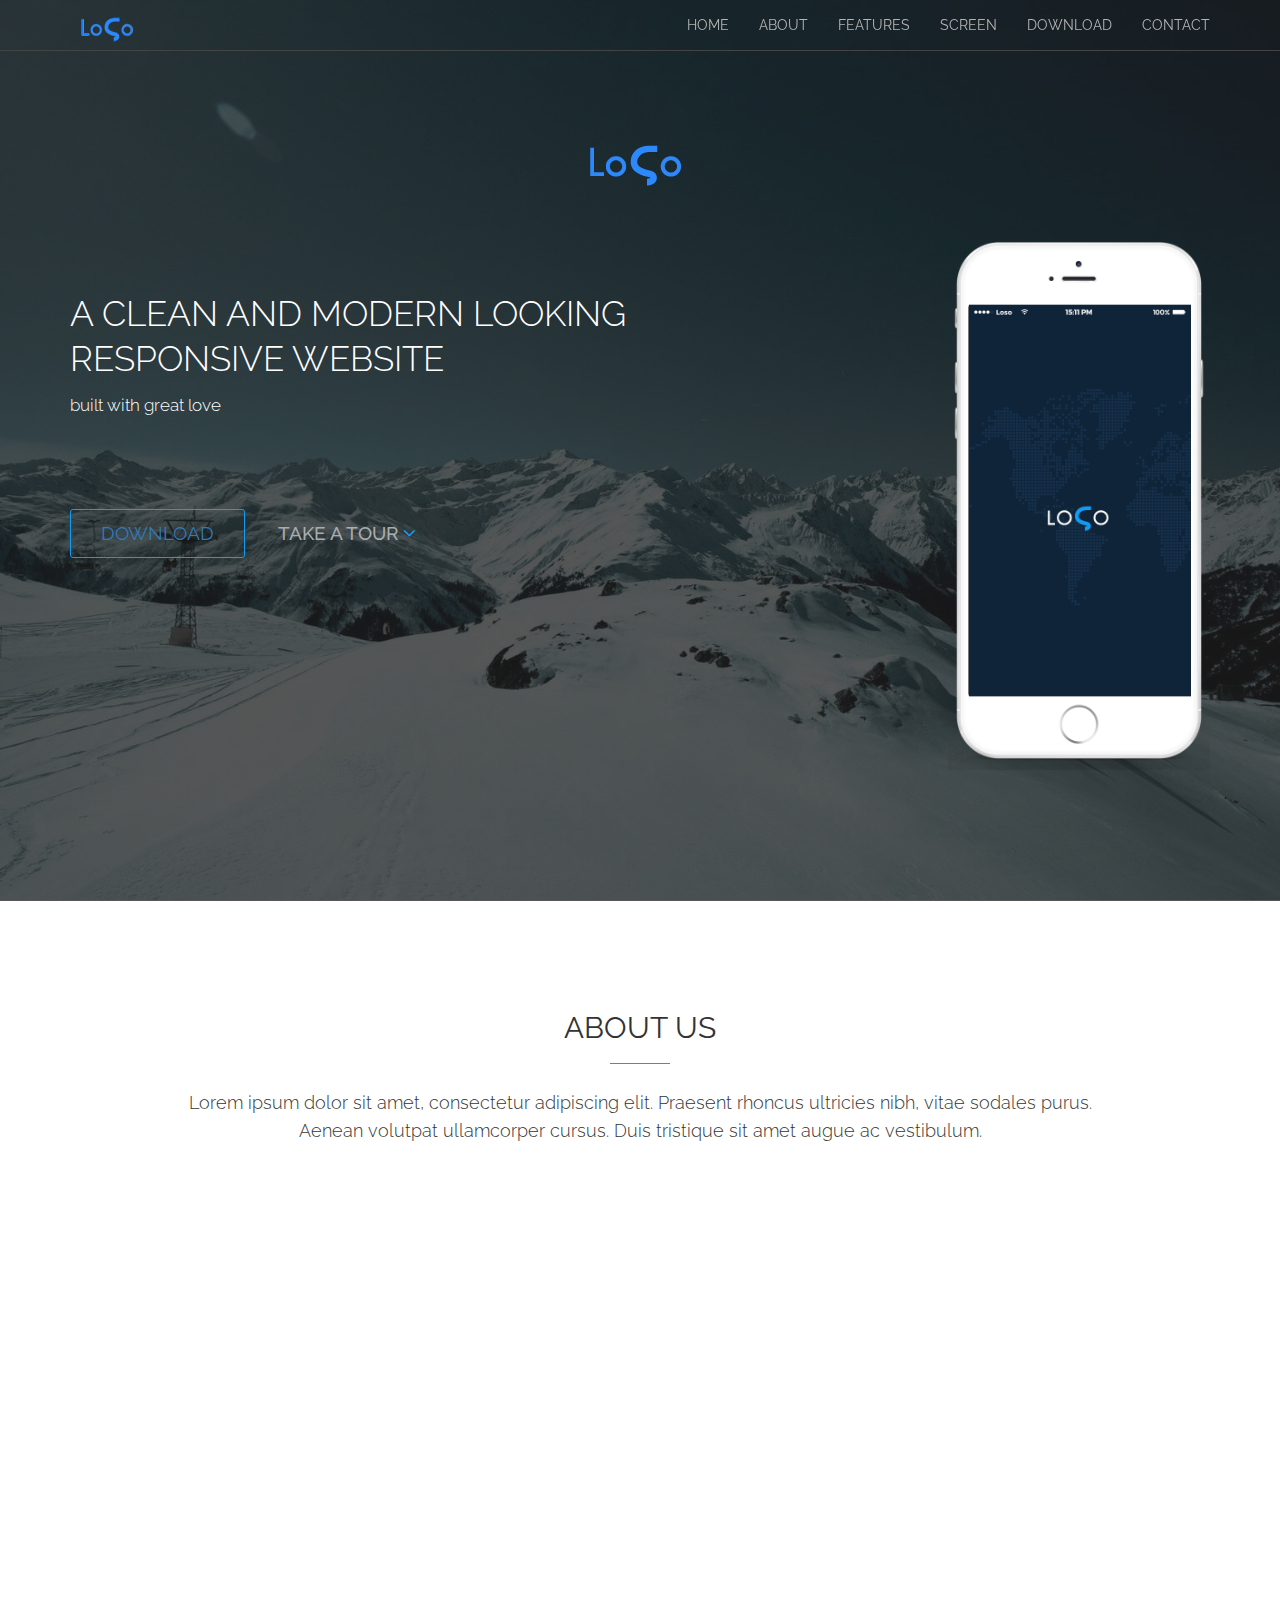
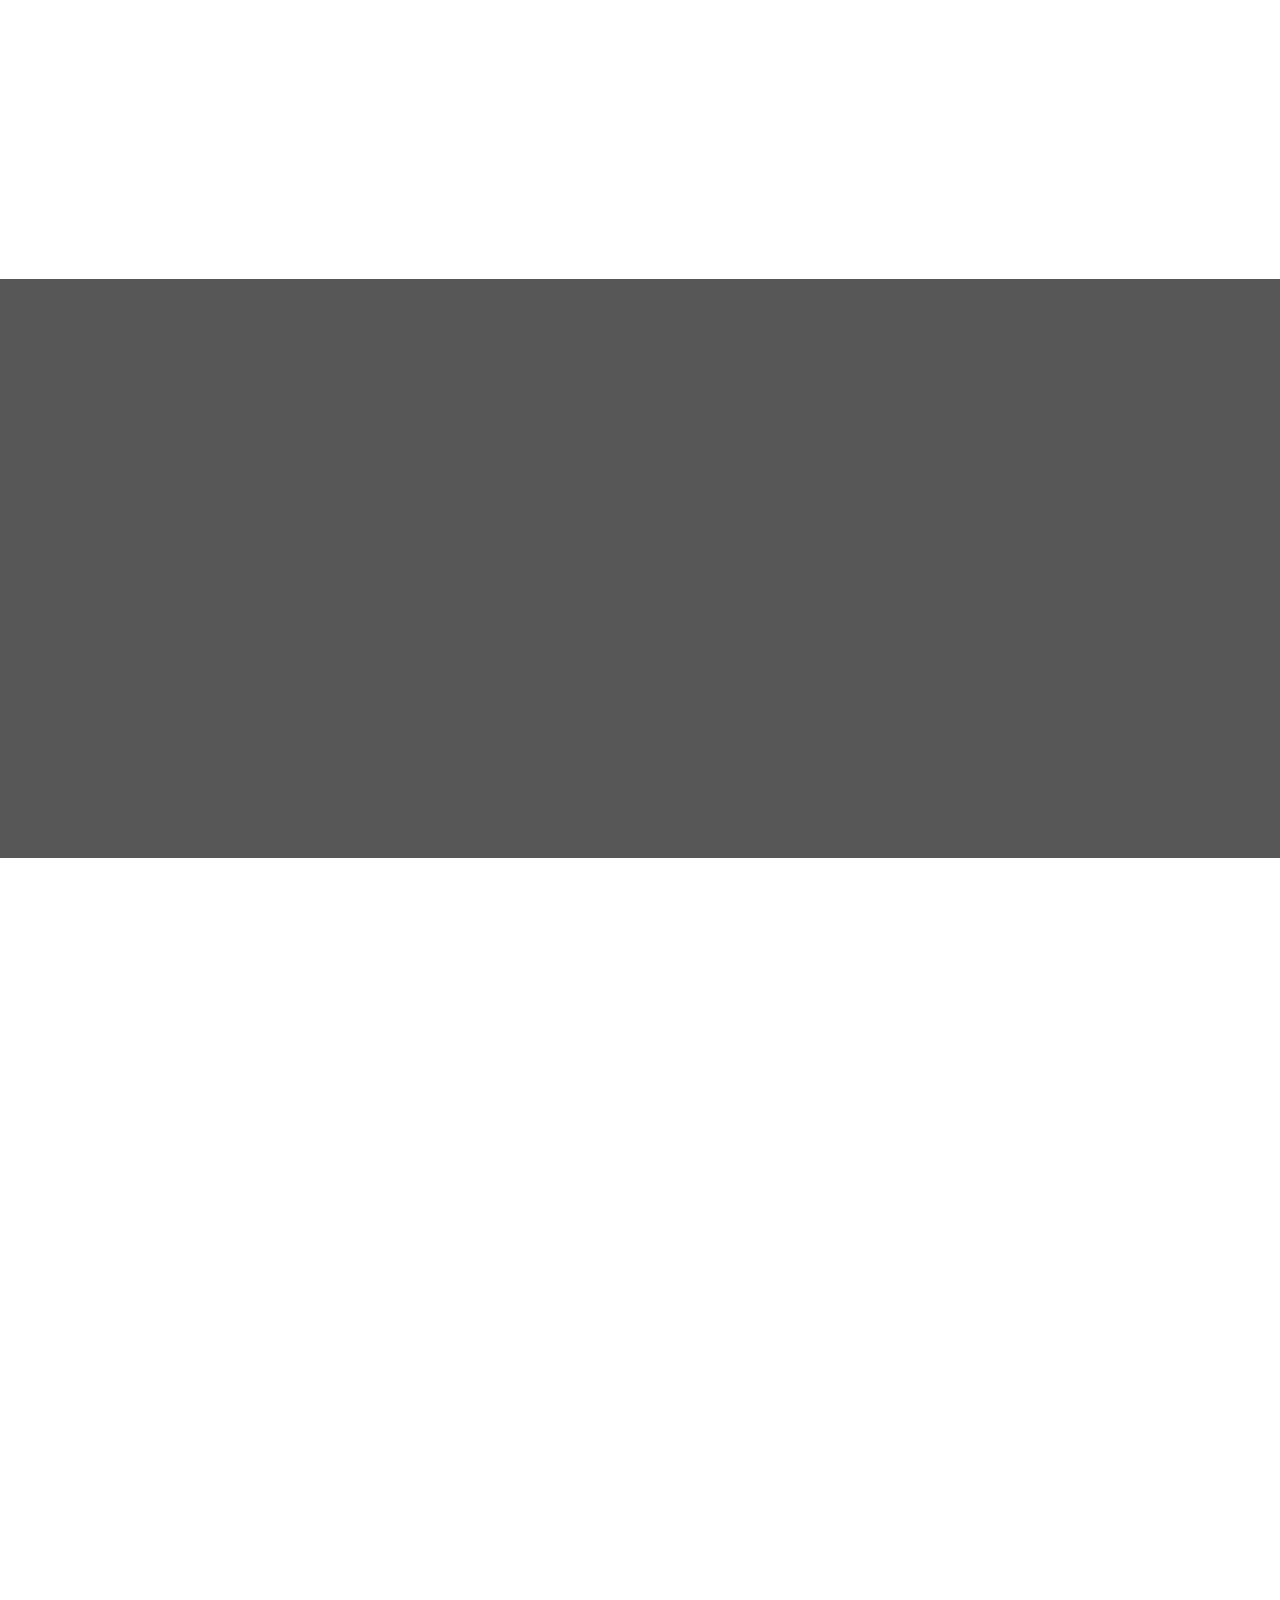
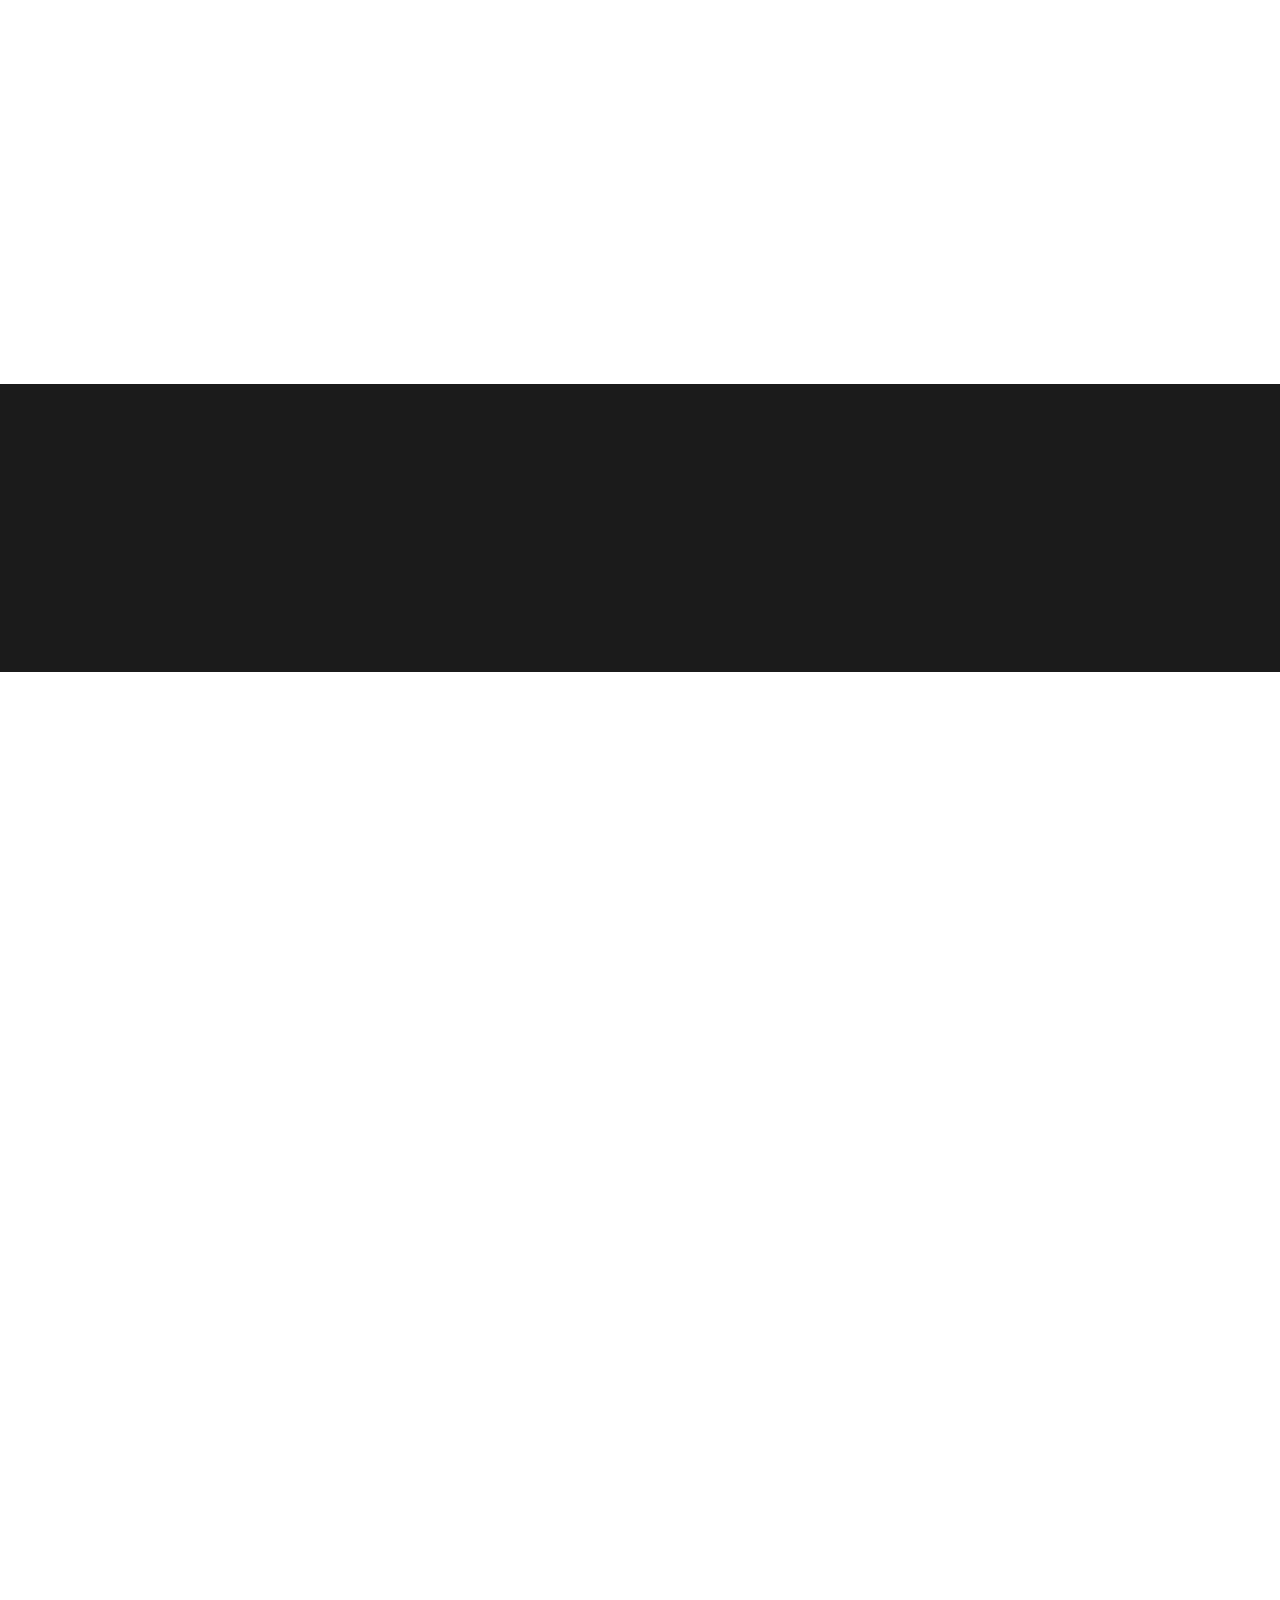
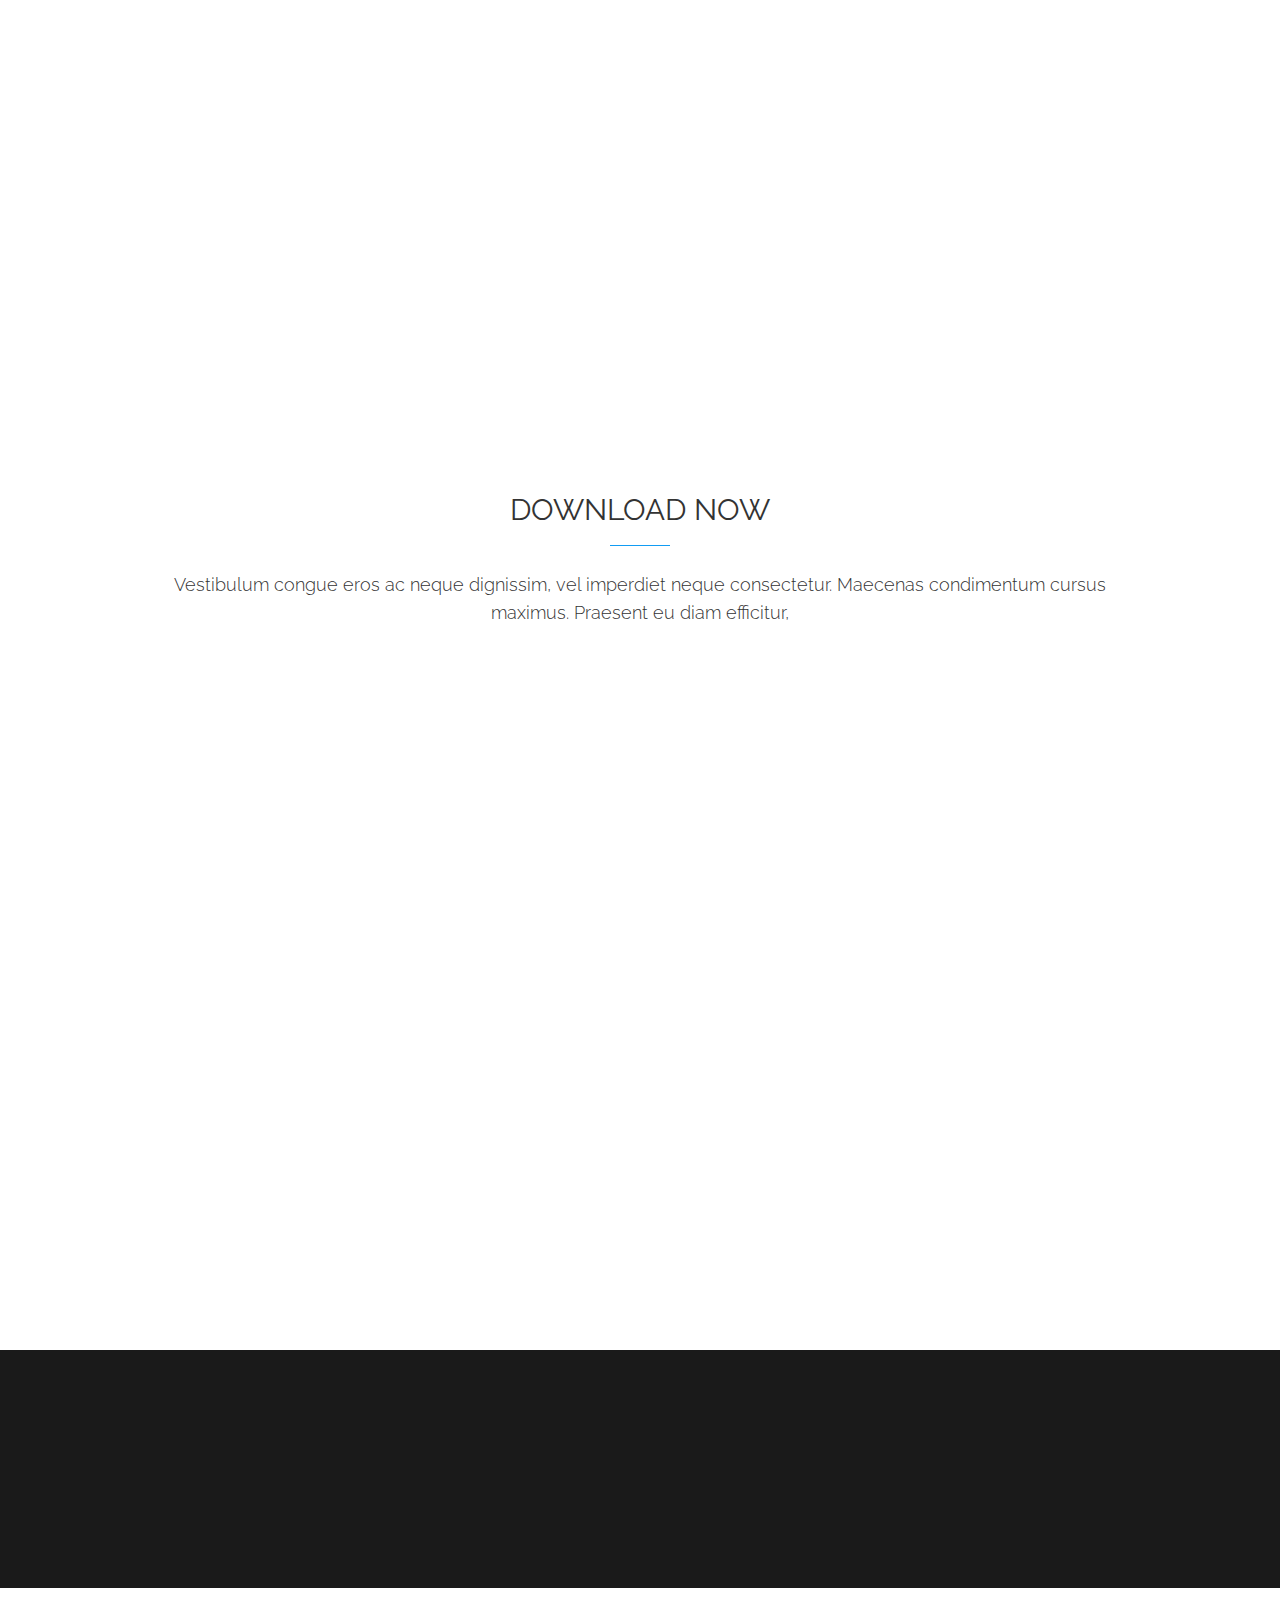
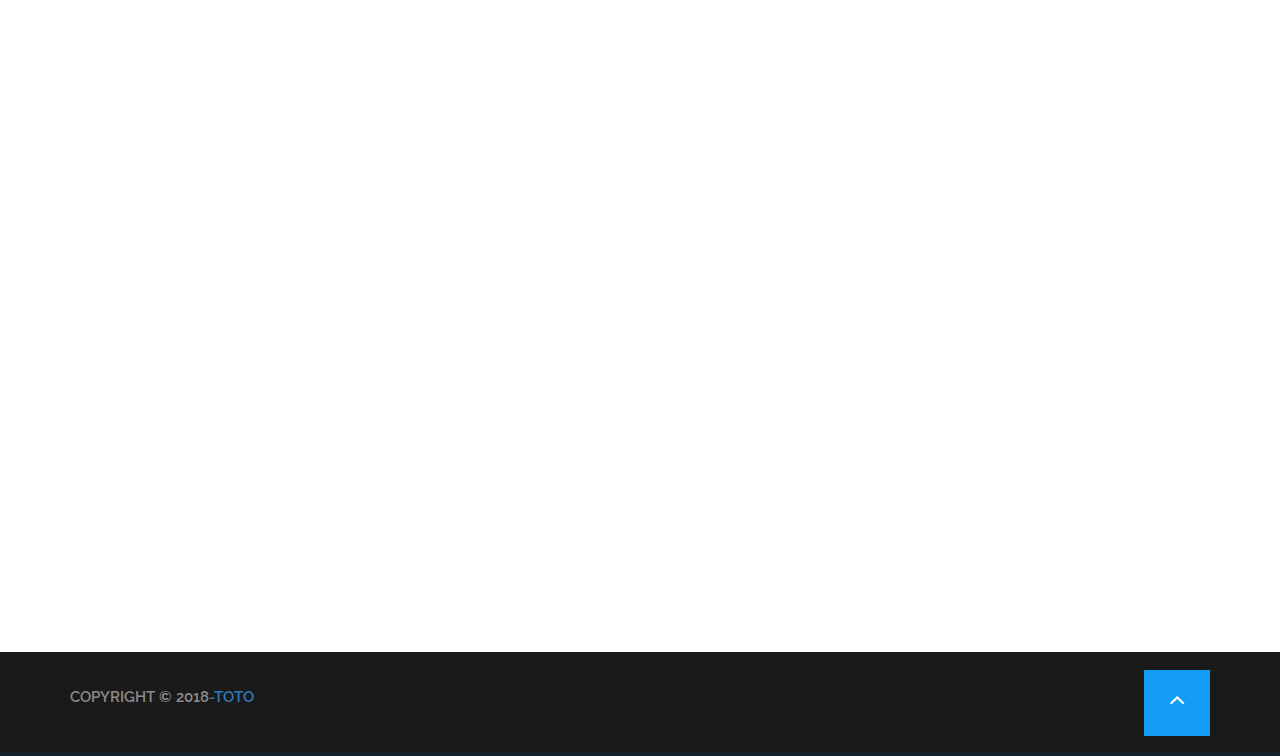
<file: index.html>
<!DOCTYPE html><html> <head> <title>LoSo -Simple, Clean And Responsive Website </title> <meta charset="utf-8"> <meta name="viewport" content="width=device-width, initial-scale=1"> <meta name="description" content="simple, clean, responsive website build with html5, CSS3, JS, Jquery and Boostrap"> <meta name="keybord" content="web, design, html, css, html5, css3, javascript, jquery,bootstrap,devolpement"> <!-- Google Font --> <link href="https://fonts.googleapis.com/css?family=Raleway:300,300i,400,400i,500i,600,600i,700,700i,800,900" rel="stylesheet"> <link href="https://fonts.googleapis.com/css?family=Source+Sans+Pro:300,300i,400,400i,600i,700,900" rel="stylesheet"> <!-- favicon --> <link rel="icon" type="image/png" href="images//favicon.png"> <!-- css --> <link rel="stylesheet" type="text/css" href="css/bootstrap.min.css"> <!-- Fontawesome --> <link rel="stylesheet" href="css/font-awesome.min.css"> <!-- animate css --> <link rel="stylesheet" type="text/css" href="css/animate.css"> <link rel="stylesheet" type="text/css" href="css/style.css"> <!-- BX slider CSS --> <link rel="stylesheet" type="text/css" href="css/jquery.bxslider.css"> <!-- responsive --> <link rel="stylesheet" type="text/css" href="css/responsive.css"> </head><body><!-- header --><header class="header" id="HOME"><!-- navigation --><nav class="navbar navbar-default navbar-fixed-top"> <div class="container"> <!-- Brand and toggle get grouped for better mobile display --> <div class="navbar-header"> <button type="button" class="navbar-toggle collapsed" data-toggle="collapse" data-target="#loso-navbar-collapse-1" aria-expanded="false"> <span class="sr-only">Toggle navigation</span> <span class="icon-bar"></span> <span class="icon-bar"></span> <span class="icon-bar"></span> </button> <a class="navbar-brand" href="#"> <img src="images/logo-small.png" alt="logo"> </a> </div> <!-- Collect the nav links, forms, and other content for toggling --> <div class="collapse navbar-collapse" id="loso-navbar-collapse-1"> <ul class="nav navbar-nav navbar-right"> <li><a href="#HOME" class="nav-item">HOME</a></li> <li><a href="#ABOUT" class="nav-item">ABOUT</a></li> <li><a href="#FEATURES" class="nav-item">FEATURES</a></li> <li><a href="#SCREENS" class="nav-item">SCREEN</a></li> <li><a href="#DOWNLOAD" class="nav-item">DOWNLOAD</a></li> <li><a href="#CONTACT" class="nav-item">CONTACT</a></li> </ul> </div><!-- /.navbar-collapse --> </div><!-- /.container-fluid --> </nav><div class="header-overlay"><div class="container header-container"><div class="row"><div class="col--md-12"><!-- logo--><div class="logo text-center"><img src="images/logo.png" alt="logo"></div></div></div><div class="row"><div class="col-md-8"><div class="header-text"><!--titre et description --><h1>A clean and modern looking responsive website</h1><p>built with great love</p></div><div class="header-btns"><!--header-buttons--><a class="btn btn-download wow fadeInLeft" href="#">Download</a><a class="btn btn-tour wow fadeInRight">Take A Tour<i class="fa fa-angle-down"></i></a></div></div><div class="col-md-3 col-md-offset-1"><div class="header-iphone"><!-- header iphone --><img src="images/iphone-header.png" alt="header iphone"></div></div></div></div></div></header><!-- about Us --><section id="ABOUT"><div class="container"><div class="row"><div class="col-md-10 col-md-offset-1"><!--about us title and desciption --><div class="section-title"><h2>About Us</h2><p>Lorem ipsum dolor sit amet, consectetur adipiscing elit. Praesent rhoncus ultricies nibh, vitae sodales purus. Aenean volutpat ullamcorper cursus. Duis tristique sit amet augue ac vestibulum.</p></div></div></div></div><div class="choose-us-wraper"><div class="container"><div class="row"><div class="col-md-6"><!-- about iphone --><div class= "about-iphone wow fadeInLeft" data-wow-duration= "1s" data-wow-delay= ".5s"><img class="img-responsive" src="images/about-iphone.png" alt="iphone"></div></div><div class= "col-md-6 wow fadeInRight" data-wow-duration= "1s" data-wow-delay= ".5s"><!-- chooser us title --><div class="choose-us-title"><h2>Why Choose Us?</h2><p>Cum sociis natoque penatibus et magnis dis parturient montes, nascetur ridiculus mus. Quisque lacus dui, interdum sit amet varius.</p></div><!-- why choose us description --><div class="choose-us-des"><!-- choose us item 1--><div class= "choose-us-item wow fadeInUp" data-wow-duration= ".5s" data-wow-delay= "1s"><!-- choose us item icon--><div><i class="fa fa-bolt"></i></div><!-- choose us item title and description--><h3>QUISQUE LACUS DUI</h3><p>Lipsum Cum sociis natoque penatibus et magnis dis parturient montes, nascetur ridiculus mus. Quisque lacus dui, interdum sit amet varius a, cursus sit amet sapien. Donec eu placerat nisi.</p></div><!-- choose us item 2--><div class="choose-us-item wow fadeInUp" data-wow-duration=".5s" data-wow-delay="1s"><!-- choose us item icon--><div><i class="fa fa-bullhorn"></i></div><!-- choose us item title and description--><h3>DONEC EU PLACERAT NISI</h3><p>Diso Lipsum Cum sociis natoque penatibus et magnis dis parturient montes, nascetur ridiculus mus. Quisque lacus dui, interdum sit amet varius a, cursus sit amet sapien. Donec eu placerat nisi.</p></div><!-- choose us item 3--><div class="choose-us-item wow fadeInUp" data-wow-duration=".5s" data-wow-delay="1s"><!-- choose us item icon--><div><i class="fa fa-flag-o"></i></div><!-- choose us item title and description--><h3>PERSPICIATIS UNDE OMNIS</h3><p>Sed ut perspiciatis Cupidatat non proident, sunt in culpa qui officia deserunt mollit anim id est laborum.unde omnis iste natus error sit..</p></div></div></div></div></div></section><!-- testimonials--><section class="testimonial"><div class="testimonial-overlay"><div class="cantainer"><div class="row"><div class="col-md-12 wow bounceInDown"><div id="carousel-testimonial" class="carousel slide" data-ride="carousel"><!-- indicateur --><ol class="carousel-indicators"> <li data-target="#carousel-testimonial" data-slide-to="0" class="active"> </li> <li data-target="#carousel-testimonial" data-slide-to="1"> </li> <li data-target="#carousel-testimonial" data-slide-to="2"> </li> </ol> <!-- wrapper for slide --> <div class="carousel-inner"> <!-- item 01 --> <div class="item active text-center"> <img src="images/client-01.jpg" alt="testimonial" class="center-block"> <div class="testimonial-caption"> <h2>Daniel</h2> <h4><span>Sr.Software Engineer, </span>Blue gyms</h4> <p>Lorem ipsum dolor sit amet, consectetur adipisicing elit, sed do eiusmod tempor incididunt ut labore et dolore magna aliqua. Ut enim ad minim veniam, quis nostrud exercitation ullamco laboris nisi ut aliquip.</p> </div> </div> <!-- item 02 --> <div class="item text-center"> <img src="images/client-02.jpg" alt="testimonial" class="center-block"> <div class="testimonial-caption"> <h2>Rauls Pole</h2> <h4><span>Marketting Management, </span>Risko</h4> <p>Lorem ipsum dolor sit amet, consectetur adipisicing elit, sed do eiusmod tempor incididunt ut labore et dolore magna aliqua. Ut enim ad minim veniam, quis nostrud exercitation ullamco laboris nisi ut aliquip.</p> </div> </div> <!-- item 03 --> <div class="item text-center"> <img src="images/client-03.jpg" alt="testimonial" class="center-block"> <div class="testimonial-caption"> <h2>Jim So</h2> <h4><span>Assitant Manager, </span>Gidfo</h4> <p>Lorem ipsum dolor sit amet, consectetur adipisicing elit, sed do eiusmod tempor incididunt ut labore et dolore magna aliqua. Ut enim ad minim veniam, quis nostrud exercitation ullamco laboris nisi ut aliquip.</p> </div> </div> </div></div></div></div></div></div></section><!-- features --><section class="features" id="FEATURES"><div class="container"><div class="row"><div class="col-md-10 col-md-offset-1"><div class="section-title wow fadeInLeft" data-wow-duration="1s"><h2> Features </h2><p>Lorem ipsum dolor sit amet, consectetur adipisicing elit, sed do eiusmod tempor incididunt ut labore et dolore magna aliqua. Ut enim ad minim veniam, quis nostrud exercitation ullamco laboris nisi ut aliquip.</p></div></div></div></div><div class="features-inner-wrapper"><div class="container"><div class="row"><div class="col-md-4 wow fadeInLeft" data-wow-duration="1s"><!-- left features 01 --><div class="left-features-item"><!-- icons --><div class="left-features-item-icon"><i class="fa fa-desktop"></i></div><!-- features item title and description --><h3> RETINA READY </h3><p>Lorem ipsum dolor, consectetur sed do adipisicing elit, sed do eiusmod tempor incididunt</p></div><!-- left features 02 --><div class="left-features-item"><!-- icons --><div class="left-features-item-icon"><i class="fa fa-mobile"></i></div><!-- features item title and description --><h3> MOBILE READY </h3><p>Lorem ipsum dolor, consectetur sed do adipisicing elit, sed do eiusmod tempor incididunt</p></div><!-- left features 03 --><div class="left-features-item"><!-- icons --><div class="left-features-item-icon"><i class="fa fa-eye"></i></div><!-- features item title and description --><h3> EASY LAYOUT </h3><p>Lorem ipsum dolor, consectetur sed do adipisicing elit, sed do eiusmod tempor incididunt</p></div></div><div class="col-md-4"><div class="features-iphone"><img class="wow bounceIn img-responsive" data-wow-duration="1s" src="images/iphone-02.png" alt="features iphone"></div></div><div class="col-md-4 wow fadeInRight" data-wow-duration="1s"><!-- right feature item 01 --><div class="right-features-item"><!-- icon --><div class="right-features-item-icons"><i class="fa fa-certificate"></i></div><!-- feature item title an description--><h3> CERTIFITED SOLUTION</h3><p>Lorem ipsum dolor, consectetur sed do adipisicing elit, sed do eiusmod tempor incididunt</p></div><!-- right feature item 02 --><div class="right-features-item"><!-- icon --><div class="right-features-item-icons"><i class="fa fa-rss"></i></div><!-- feature item title an description--><h3> CONSTANT FEED</h3><p>Lorem ipsum dolor, consectetur sed do adipisicing elit, sed do eiusmod tempor incididunt</p></div><!-- right feature item 03 --><div class="right-features-item"><!-- icon --><div class="right-features-item-icons"><i class="fa fa-database"></i></div><!-- feature item title an description--><h3> SECURE DATA</h3><p>Lorem ipsum dolor, consectetur sed do adipisicing elit, sed do eiusmod tempor incididunt</p></div></div></div></div></div></section><!-- purchase now --><section class="purchase-now"><div class="container"><div class="row wow fadeInLeftBig" data-wow-duration="1s"><div class="col-md-9"><p>Lorem ipsum dolor sit amet, consectetur adipisicing elit, sed do eiusmod tempor incididunt ut labore et olore magna aliqua. Ut enim ad minim veniam, quis nostrud exercitation ullamco laboris nisi ut aliquip.</p></div><div class="col-md-3"><a class="btn btn-primary btn-purchase-now" href="#"> Purchase Now</a></div></div></div></section><!-- screen --><section class="screens" id="SCREENS"><div class="container"><div class="row"><div class="col-md-10 col-md-offset-1"><div class="section-title wow fadeIn" data-wow-duration="1s" data-wow-delay="1s"><h2> Screens </h2><p>Mauris a mauris feugiat, luctus mauris a, sollicitudin ex. Pellentesque et tortor in risus elementum aliquet. Etiam facilisis justo urna, id feugiat magna scelerisque non.</p></div></div></div></div><div class="screens-slider wow bounceInRight" data-wow-duration="1s"><div class="container"><div class="row"><div class="bxslider"><div class="item"><img src="images/screen-01.png" alt="screen"></div><div class="item"><img src="images/screen-02.png"></div><div class="item"><img src="images/screen-03.png"></div><div class="item"><img src="images/screen-04.png" alt="screen"></div></div></div></div></section><!-- counters --><section class="counter"><div class=" counter-overlay"><div class="container wow bounceInLeft" data-wow-duration="1s"><div class="row text-center"><div class="col-md-3"><div class="counter-item"><div><i class="fa fa-cloud-download"></i></div><h2><span class="counter-num">1588</span>+<span></span></h2><p>Downloads</p></div></div><div class="col-md-3"><div class="counter-item"><div><i class="fa fa-gift"></i></div><h2><span class="counter-num">3500</span>+<span></span></h2><p>Awards</p></div></div><div class="col-md-3"><div class="counter-item"><div><i class="fa fa-heart-o"></i></div><h2><span class="counter-num">199</span>+<span></span></h2><p>Likes</p></div></div><div class="col-md-3"><div class="counter-item"><div><i class="fa fa-check"></i></div><h2><span class="counter-num">1066</span>+<span></span></h2><p>Recomended</p></div></div></div></div></div></section><!-- download --><section class="download-now" id="DOWNLOAD"><div class="container"><div class="row"><div class="col-md-10 col-md-offset-1"><div class="section-title"><h2> Download Now</h2><p>Vestibulum congue eros ac neque dignissim, vel imperdiet neque consectetur. Maecenas condimentum cursus maximus. Praesent eu diam efficitur,</p></div></div></div></div><div class="container"><div class="row"><div class="col-md-8 col-md-offset-2 wow fadeInUp" data-wow-duration="1s"><img class="img-responsive" src="images/download-screen.png" alt="download screen"></div></div></div></section><!-- available on --><section class="available-on"><div class="cantainer wow bounceInRight" data-wow-duration="1s"><div class="row"><div class="col-md-6"><div class="available-title"><h2>Available On</h2><p>Curabitur vitae dolor fermentum, egestas nulla eu, varius lacus.</p></div></div><div class="col-md-6"><div class="row"><a href="#"><div class="col-md-4 no-padding"><div class="available-on-item"><i class="fa fa-apple"></i><div class="available-on-inner"><h2> ios </h2></div></div></div></a><a href="#"><div class="col-md-4 no-padding"><div class="available-on-item"><i class="fa fa-android"></i><div class="available-on-inner"><h2> ANDRROID </h2></div></div></div></a><a href="#"><div class="col-md-4 no-padding"><div class="available-on-item"><i class="fa fa-windows"></i><div class="available-on-inner"><h2> WINDOWS </h2></div></div></div></a></div></div></div></div></section><!-- Contact Us --><section class="contact-us " id="CONTACT"><div class="container wow bounceIn"><div class="row"><div class="col-md-10 col-md-offset-1"><div class="section-title"><h2>Contact Us</h2><p>Nulla blandit sem sed neque pretium mattis. Etiam consectetur eleifend felis porttitor porttitor. Phasellus sit amet augue fringilla, fringilla lectus at, tincidunt ante</p></div></div></div></div><div class="contact-us-form wow bounceIn"><div class="container"><form role="form"><div class="row"><div class="col-md-4"><input type="text" class="form-control" id="name" placeholder="Name"><input type="email" class="form-control" id="email" placeholder="Email"><input type="text" class="form-control" id="subject" placeholder="Subject" ></div><div class="col-md-8"><textarea class="form-control" id="message" rows="25" cols="10" placeholder="Message Text..."></textarea><button type="button" class="btn btn-default submit-btn form_submit">SEND</button></div></div></form></div></div><div class="container"><div class="row"><div class="col-md-12 wow bounceInLeft"><div class="social-icons"><ul><li><a href="#"><i class="fa fa-facebook"></i></a></li><li><a href="#"><i class="fa fa-twitter"></i></a></li><li><a href="#"><i class="fa fa-youtube-play"></i></a></li></ul></div></div></div></div></section><!-- Footer --><footer class="footer"><div class="container"><div class="row"><div class="col-md-6"><div class="copyright"><p>Copyright &copy; 2018<a href="#">-ToTo</a></p></div></div><div class="col-md-6"><div class="scroll-top"><a href="#HOME" id="scroll-to-top"><i class="fa fa-angle-up"></i></a></div></div></div></div></footer><!-- Boostrap javascript--><script src="js/jquery.js"></script> <script src="js/bootstrap.min.js"></script> <!-- BX Slider JS --> <script src="js/jquery.bxslider.min.js"></script> <!-- add js counter lib --> <script src="js/jquery.waypoints.min.js"></script> <script src="js/jquery.counterup.min.js"></script> <!-- wow js lib --> <script src="js/wow.min.js"></script> <!-- custom 3s --> <script type="text/javascript" src="js/script.js"></script> </body></html>
</file>
<file: css/style.css>
*{margin:0;padding:0}body{font-family:'Raleway',sans-serif;overflow-y:scroll;overflow-x:hidden}p{font-size:14px}.section-title{padding-top:90px;padding-bottom:50px}.section-title h2{position:relative;text-align:center;font-size:30px;color:#333;font-weight:400;text-transform:uppercase}.section-title h2:after{content:"";position:absolute;bottom:-20px;left:50%;width:60px;height:1px;background-color:#129CF3;margin-left:-30px}.section-title p{color:#333;font-size:18px;line-height:28px;font-weight:300;text-align:center;margin-top:45px}.navbar-default{background-color:transparent;border-color:#444;z-index:110;transition:all 1s;-webkit-transition:all 1s;-moz-transition:all 1s;-o-transition:all 1s}.navbar-default .navbar-nav > li > a{color:#B5B5B5;font-family:"Raleway",sans-serif;-transition:all 1s;-webkit-transition:all 1s;-moz-transition:all 1s;-o-transition:all 1s}.navbar-default .navbar-nav > li > a:hover{color:#129CF3}.navbar-default .navbar-nav > li > a:focus{color:#B5B5B5}.navbar-brand{padding:9px 15px}.navbar-brand img{transition:all 1s;-webkit-transition:all 1s;-moz-transition:all 1s;-o-transition:all 1s}.navbar-default .navbar-nav > .active>a,.navbar-default .navbar-nav > .active>a:hover,.navbar-default .navbar-nav > .active>a:focus{background-color:transparent;color:#129CF3}.header{background-image:url(../images/header-bg.jpg);background-attachment:fixed;background-repeat:no-repeat;background-position:50% 50%;background-size:cover;-moz-background-size:cover;-o-background-size:cover;-webkit-background-size:cover}.header-overlay{background-color:rgba(31,31,31,0.75)}.logo{padding-bottom:50px}.header-text h1{color:#fff;font-size:35px;font-weight:300;line-height:45px;padding-top:30px;text-transform:uppercase}.header-text p{color:#fff;font-size:17px;line-height:28px;font-weight:300}.header-btns{margin-top:90px;margin-bottom:50px}.btn-download,.btn-download:focus,.btn-download:active,.btn-download:visited{background:transparent;border-color:#129CF3;font-size:19px;text-transform:uppercase;border-radius:3px;transition:all 1s;-webkit-transition:all 1s;-moz-transition:all 1s;-o-transition:all 1s;padding:10px 30px}.btn-download:hover{background-color:#123cf3;color:#fff}.btn-tour,.btn-tour:focus,.btn-tour:active,.btn-tour:visited{color:#A9ADb0;margin-left:20px;text-transform:uppercase;font-size:19px;font-weight:500;background:transparent;transition:all 1s;-webkit-transition:all 1s;-moz-transition:all 1s;-o-transition:all 1s}.btn-tour:hover{color:#fff}.btn-tour i{font-size:20px;padding-left:5px;color:#129CF3}.header-iphone img{width:100%}.choose-us-wraper{padding-top:50px}.about-iphone img{margin-top:8px}.choose-us-title{padding-bottom:50px}.choose-us-title h2{text-transform:uppercase;font-weight:800;font-size:30px;line-height:37px;position:relative}.choose-us-title h2:after{content:"";position:absolute;bottom:-12px;left:0;width:70px;height:1px;background-color:#129CF3}.choose-us-title p{margin-top:40px;font-size:19px;line-height:24px}.choose-us-item{position:relative;padding-bottom:4px;padding-left:80px}.choose-us-item div{position:absolute;top:0;left:0}.choose-us-item div i{font-size:55px;color:#129CF3;transition:all 1s;-moz-transition:all 1s;-webkit-transition:all 1s;-o-transition:all 1s}.choose-us-item h3{color:#343434;text-transform:uppercase;font-size:20px;font-weight:800}.choose-us-item p{color:#727272;font-size:15px}.testimonial{background-image:url(../images/testimonial-bg.jpg);background-attachment:fixed;background-repeat:no-repeat;background-size:cover;-moz-background-size:cover;-o-background-size:cover;-webkit-background-size:cover;background-position:50% 50%}.testimonial-overlay{background-color:rgba(31,31,31,.75);padding-top:80px;padding-bottom:80px}.carousel-indicators{bottom:-10px}.carousel-inner .item img{border:2px solid #129CF3;border-radius:50%;padding:3px}.testimonial-caption{padding-bottom:70px}.testimonial-caption h2{color:#129CF3;text-transform:uppercase;font-weight:900;font-size:30px;margin-top:25px}.testimonial-caption h4{color:#129CF3}.testimonial-caption h4 span{color:#D8D8D8;font-style:italic;font-weight:300}.testimonial-caption p{color:#D8D8D8;font-size:18px;line-height:27px;padding-top:50px}.features-inner-wrapper{padding-top:30px;padding-bottom:70px}.left-features-item{position:relative;padding-right:90px;margin-bottom:65px;text-align:right;margin-top:35px}.left-features-item-icon{position:absolute;right:0;top:-8px;font-size:40px;color:#129CF3;width:90px;height:90px;text-align:center}.left-features-item h3{text-transform:uppercase;font-size:25px;font-weight:700;margin-bottom:21px;color:#333}.left-features-item p{color:#333;font-size:16px;font-weight:300;line-height:25px}.feature-iphone{width:100%}.right-features-item{position:relative;padding-left:90px;margin-bottom:65px;margin-top:35px;text-align:left}.right-features-item-icons{position:absolute;left:0;top:-8px;font-size:40px;color:#129CF3;width:90px;height:90px;text-align:center}.right-features-item h3{text-transform:uppercase;font-size:25px;font-weight:700;margin-bottom:21px;color:#333}.right-features-item p{color:#333;font-size:16px;font-weight:300;line-height:25px}.purchase-now{background-color:#1a1a1a;padding-top:100px;padding-bottom:100px}.purchase-now p{color:#dfdfdf;font-size:18px;font-weight:300}.btn-purchase-now,.btn-purchase-now:active,.btn-purchase-now:focus,.btn-purchase-now:visited{background-color:#129CF3;border:1px solid #129CF3;color:#fff;border-radius:3px;padding:15px 35px;text-transform:uppercase;transition:all 1s;-o-transition:all 1s;-moz-transition:all 1s;-webkit-transition:all 1s}.btn-purchase-now:hover{background-color:#1274B1;border-color:#316890}.counter{background-image:url(../images/counter-bg.jpg);background-repeat:no-repeat;background-attachment:fixed;background-size:cover;-o-background-size:cover;-moz-background-size:cover;-webkit-background-size:cover;background-position:50% 50%}.counter-overlay{padding-top:120px;padding-bottom:120px;background-image:rgba(0,0,0,4)}.counter-item i{color:#129CF3;font-size:60px}.counter-item h2{font-family:"Source Sans Pro",sans-serif;color:#D7DADB;font-weight:700;text-transform:uppercase;font-size:35px;margin-top:15px;margin-bottom:1px}.counter-item p{color:#D7DADB;font-size:20px;margin-top:0;font-weight:300;text-transform:uppercase;font-family:"Source Sans Pro",sans-serif}.download-now img{width:100%}.available-on{background-color:#1a1a1a;margin-top:-8px;position:relative}.available-title{padding-top:75px}.available-title h2{color:#fff;font-size:30px}.available-title p{color:#B5B5B5}.no-padding{padding-right:0;padding-left:0}.available-on-item{text-align:center;border-left:1px solid #0F1217;min-height:230px;padding-bottom:15px;position:relative;transition:all 1s;-o-transition:all 1s;-moz-transition:all 1s;-webkit-transition:all 1s}.available-on-item:hover{background-color:#121212}.available-on-item i{color:#129CF3;text-align:center;opacity:1;font-size:40px;padding-top:90px;transition:all 1s;-o-transition:all 1s;-moz-transition:all 1s;-webkit-transition:all 1s}.available-on-item:hover i{opacity:0}.available-on-inner{position:absolute;bottom:93px;width:100%;opacity:0;transition:all 1s;-o-transition:all 1s;-moz-transition:all 1s;-webkit-transition:all 1s}.available-on-inner h2{text-align:center;font-weight:300;color:#D7DADB;font-size:16px}.available-on-item:hover div.available-on-inner{opacity:1}.contact-us-form .form-control{display:block;width:100%;height:50px;padding:6px 12px;font-size:14px;line-height:21px;color:#555;background-color:transparent;border:1px solid #aeaeae;border-radius:3px;margin-bottom:15px;opacity:8;outline:0!important;transition:all 1s;-o-transition:all 1s;-moz-transition:all 1s;-webkit-transition:all 1s}#message{height:117px;resize:none}.submit-btn,.submit-btn:active,.submit-btn:focus,.submit-btn:visited{background-color:transparent;border:1px solid #129CF3;border-radius:4px;width:100%;height:50px;text-transform:uppercase;font-size:18px;color:#129CF3;outline:0!important;transition:all 1s;-o-transition:all 1s;-moz-transition:all 1s;-webkit-transition:all 1s}.submit-btn:hover{background:#129CF3;color:#fff;border-color:#129CF3}.social-icons{padding-top:50px;padding-bottom:70px}.social-icons ul{margin:0;padding:0;text-align:center}.social-icons ul li{display:inline;padding-left:10px;list-style:none}.social-icons ul li a{text-decoration:none;display:inline-block;text-align:center;border:1px solid #9d9d9d;border-radius:3px;width:45px;height:45px;line-height:49px;color:#9d9d9d}.social-icons ul li a:hover{background-color:#129CF3;border:1px solid #129CF3;color:#fff;transition:all 1s;-o-transition:all 1s;-moz-transition:all 1s;-webkit-transition:all 1s}.social-icons ul li a i{font-size:20px}.footer{background-color:#1a1a1a;padding-bottom:35px;padding-top:35px;border-bottom:3px solid #123}.copyright{width:50%}.copyright p{color:#8C8B8A;font-weight:600;font-size:15px;text-transform:uppercase}.copyright p a{text-decoration:none;color:: #129CF3}.scroll-top{text-align:right}.scroll-top a{background-color:#129CF3;padding:25px}.scroll-top a i{color:#fff;font-size:25px}
</file>
<file: css/responsive.css>
@media only screen and (max-width: 767px){.navbar-default{background-color:#fff!important;background-color:#e6e6e6}.about-iphone img{width:100%}.purchase-now .col-md-3{text-align:center;padding-top:50px}}@media only screen and (max-width: 768px){.header-iphone{display:none}.header-text,.header-btns{text-align:center}}
</file>
